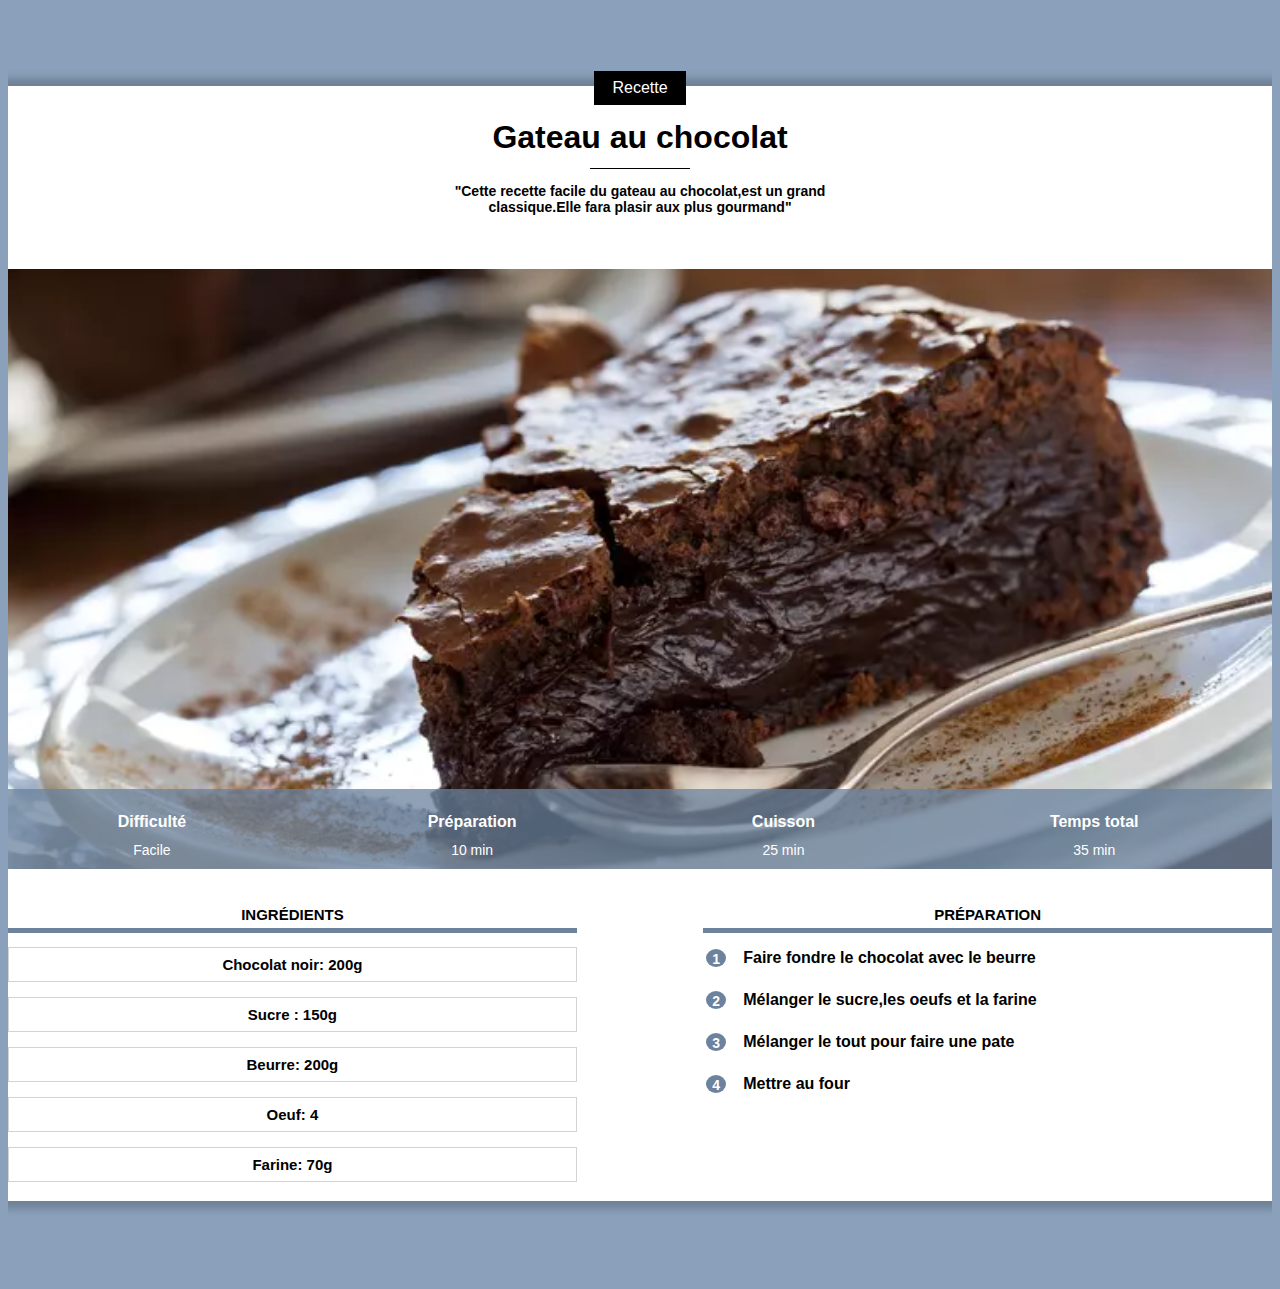
<file: index.html>
<!DOCTYPE html>
<html lang="fr">
    <head>
        <title> Gateau au chocolat </title>
        <meta charset="UTF-8">        
        <meta name="viewport" content="width=device-width, initial-scale=1.0">

        <link rel="stylesheet" href="recette5.css"/>

    </head>
    <br>
   
    <body>     
             
        <div  class="contenu">
            <div class="centre  categorie">  <!-- Ici nous avons appliqué deux class-->
                <p class="categorie">Recette</p>
                </div>

                    <h1 >Gateau au chocolat </h1>

                <div class="separateur">

            </div>
           
            <div class="centre">
                <p class="description"><b>"Cette recette facile du gateau au chocolat,est un grand classique.Elle fara plasir aux plus gourmand"</b></p>
            </div>
            <br> <br>
            <!-- ici l'image on lui donne la class centre -->
            <div class="info">
                <img  class="centre info " src="gateau.jpg">
                

                    <table class="info" >

                        <tr>
                            <th> <b>Difficulté</b></th>
                            <th> <b>Préparation</b></th>
                            <th> <b>Cuisson</b></th>
                            <th> <b>Temps total</b></th>
                        </tr>
                        <tr>
                            <td>Facile</td>
                            <td>10 min</td>
                            <td>25 min</td>
                            <td>35 min</td>

                        </tr>


                    </table>
            </div>
            
            <div>
                <div class="colonne1 colonne">
                    <h2><b>Ingrédients</b></h2>
                
                    <div class="ingredients">

                        <P> Chocolat noir: 200g </P>
                        <p> Sucre : 150g </P>
                        <p> Beurre: 200g </P>
                        <p> Oeuf: 4 </P>
                        <P> Farine: 70g </p> 
                    </div>
                </div>
                <div class="colonne2 colonne">

                    <h2><b>Préparation</b></h2>
                
                    <table class="preparation">

                        <tr><td><p class="numero">1</p></td><td  class="preparation_etape"></td><td>Faire fondre le chocolat avec le beurre</td></tr>
                        <tr><td><p class="numero">2</p></td><td  class="preparation_etape"></td><td>Mélanger le sucre,les oeufs et la farine</td></tr>
                        <tr><td><p class="numero">3</p></td><td  class="preparation_etape"></td><td>Mélanger le tout pour faire une pate</td></tr>
                        <tr><td><p class="numero">4</p></td><td  class="preparation_etape"></td><td>Mettre au four</td></tr>
                                           
                    </table>
                </div>
            </div>   
            
        </div>
        
    </body>


    

</html>
</file>
<file: recette5.css>
* {
    overflow:auto;
}

body {


    background-color: #8BA1BB;
    font-family:Arial;
  

}

p.categorie {

    background-color: black;
    color: white;
    display: inline-block;
    /*margin-left: 30px; on doit l'enlever car dans Div.separateur on a utilisée margin-left : auto */
    margin-top: -15px;
    margin-bottom: 0px;
    padding: 8px 18px;

   } 
/* Style mobile*/
div.contenu {
    background-color: white;
    margin: 0px 0px 10px 0px;
    padding: 0px 8px 10px 8px;    
    box-shadow: 0px 0px 8px 8px rgba(0, 0, 0, 0.2);
    overflow: visible;
}
h1 {
    text-align: center;
    margin-top: 10px;
    margin-bottom: 12px;
}
p.description  {
    text-align: center;
    max-width: 400px;
    display: inline-block;
    font-size: 14px;
}
div.description {
    text-align: center;
}  
 
 /*on va remplacer div.centre par  .centre pour le rendre plus générique */
.centre {
    text-align: center;
    width: 100%;
}   
div.categorie {
    margin-bottom: 0px;
    margin-top: 0px;
    overflow: visible;
}    
div.separateur  {
    width: 100px;
    height: 1px;                            
    background-color: black ;
    margin-left: auto;
    margin-right: auto;                

} 
div.info {
    position:relative;
}
table.info {
    position: absolute;
    bottom: 0px;
    width: 100%;
    color: white;
    background-color: #6C829DC0;
    height: 50px;
}
table.info td {
    text-align: center;
    font-size: 12px;
    vertical-align: top;
    
}
table.info th{
    font-size: 14px;
    vertical-align: bottom;
    padding: 8px;
}
img.info {
    display:block;
    max-height: 600px;
    object-fit: cover;
    min-height: 200px;
    background-color: lightgray;
}
div.colonne {
    width: 100%;
    margin-top: 20px;

}
div.colonne h2 {
    text-align: center;
    text-transform: uppercase;
    font-size: 15px;
    border-bottom: 5px solid #6C829D;
    padding: 5px;
}
div.colonne1 {
    display: inline-block;
       
}

div.ingredients p {
    text-align: center;
    font-weight: bold;
    font-size: 15px;
    border:1px solid lightgray;
    padding: 8px 0;
    margin-top: 1px;

}
table.preparation p.numero {
    background-color: #6C829D;
    color:white;
    width:20px;
    height:25;
    text-align: center;
    font-size: 14px;
    font-weight: bold;
    padding-top: 2px;
    box-sizing: border-box;
    border-radius: 65%;  
    margin:0px
}
table.preparation td {
    vertical-align:top;
    font-weight: bold;
}
table.preparation td.preparation_etape {
    font-size: 14px;
    padding-left: 10px;
    padding-bottom: 10px;
}
table.preparation tr {
    height:40px;
    
}
/* Style Uniquement pour ordinateur*/
@media only screen and (min-width: 768px) {
    div.contenu  {
        min-width: 350px;
        margin: 60px 10% 80px 10%;
        padding: 0px;
    }
    table.info {
       
        height: 80px;
    }
    table.info td {        
        font-size: 14px;      
        
    }
    table.info th {
        font-size: 16px;
        
    }

    div.colonne {
    width: 45%;
    margin-top: 20px;

    }
    div.colonne1 {
        display: inline-block;
        margin-right: 10%;
        
    }
    div.colonne2 {
        float:right;
    }

}
@media only screen and (min-width: 900px) {
    div.contenu  {
        margin-left: auto;
        margin-right: auto;
        width: 645;
    } 
}
</file>
